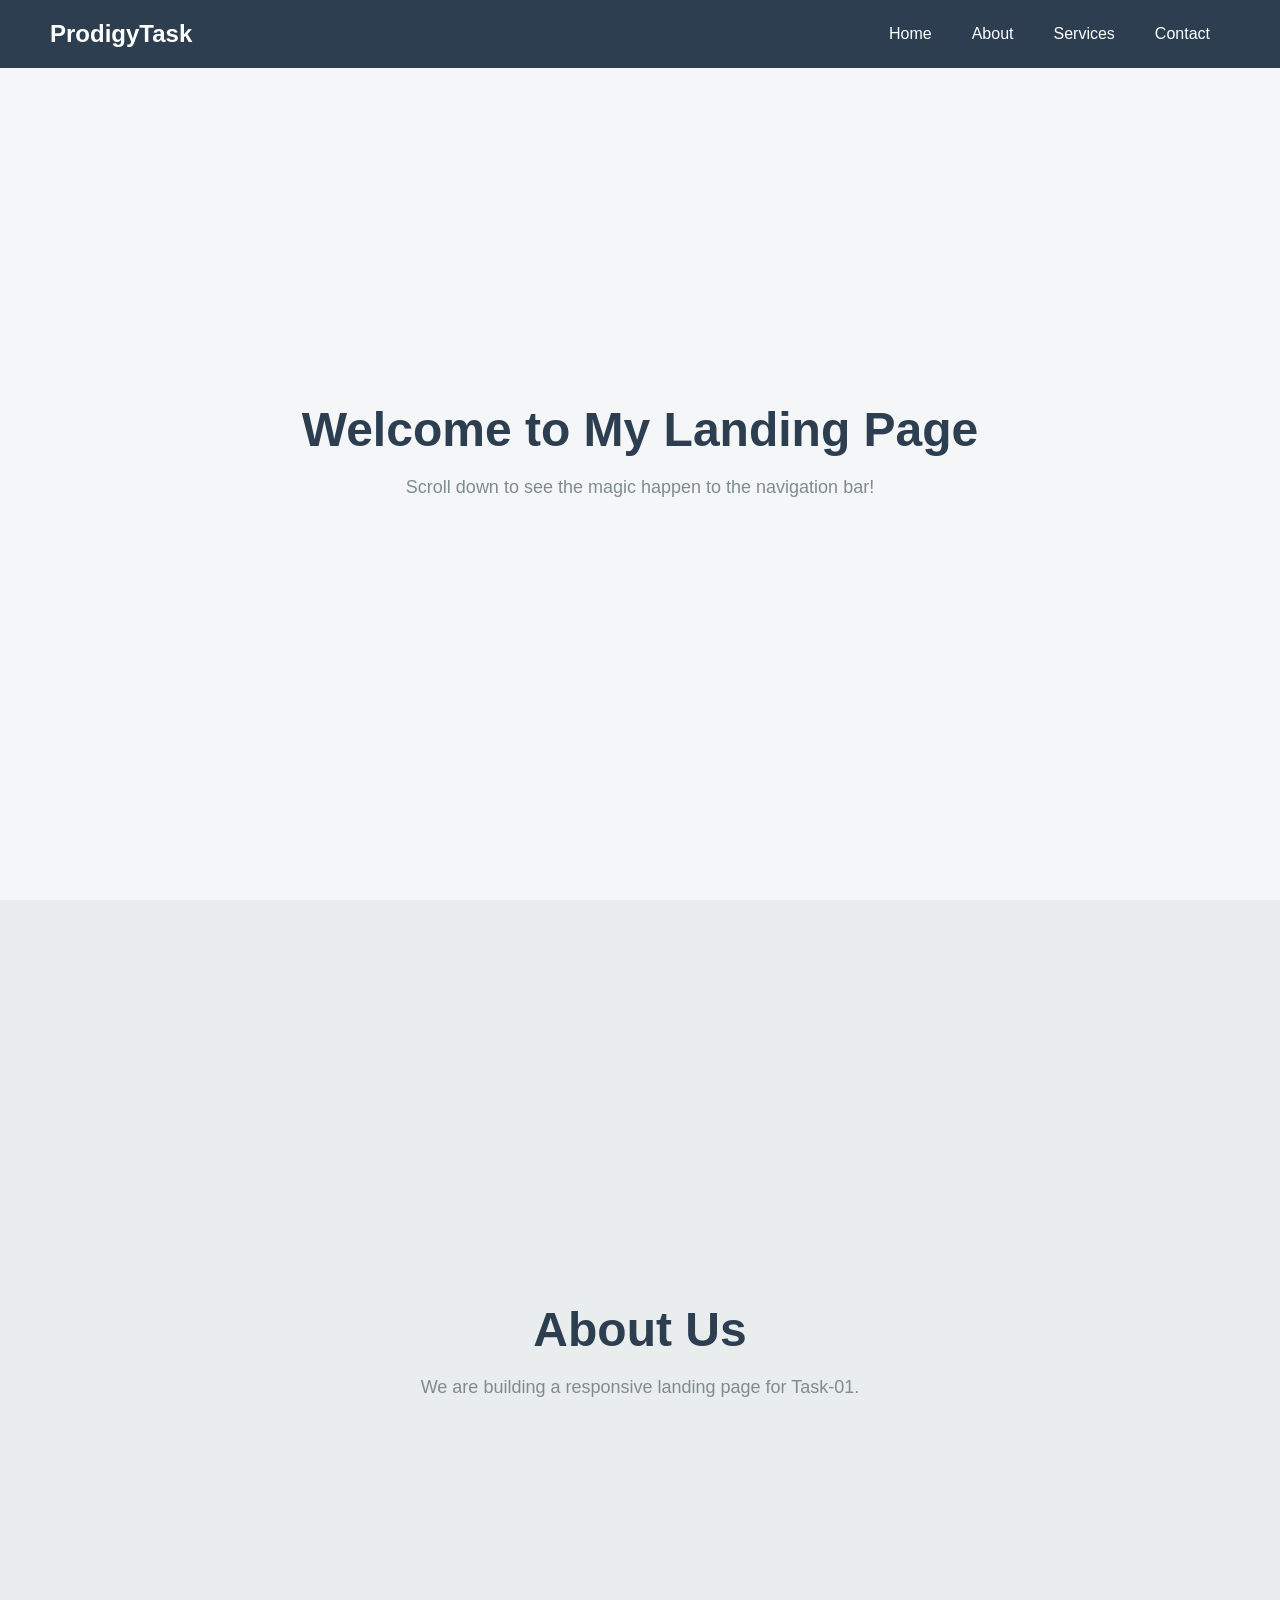
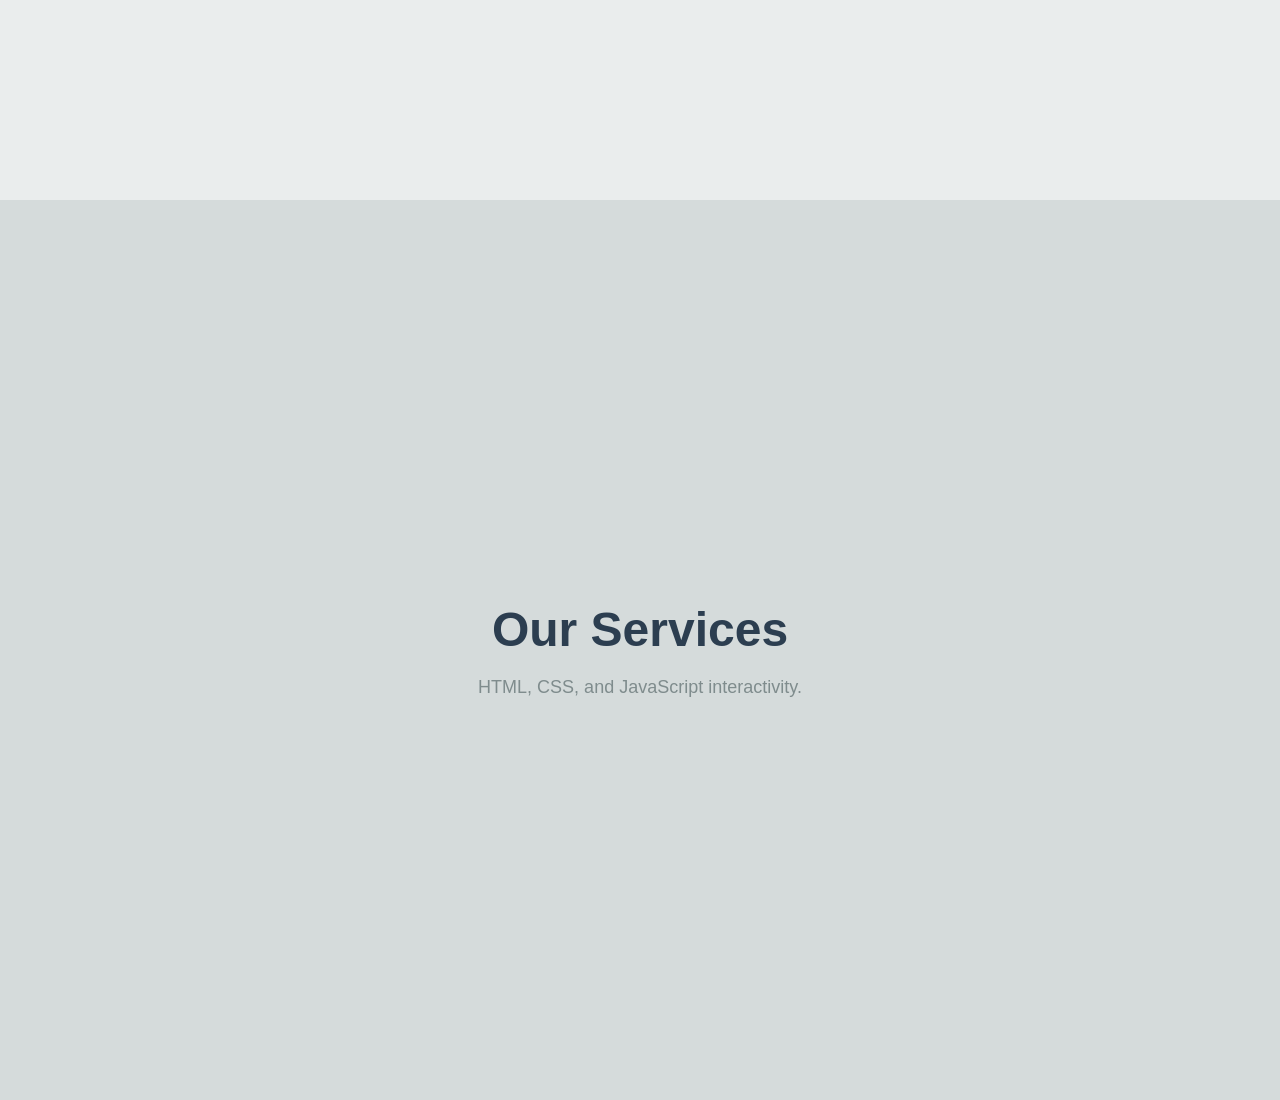
<file: PRODIGY_WD/ptask1/index.html>
<!DOCTYPE html>
<html lang="en">
<head>
    <meta charset="UTF-8">
    <meta name="viewport" content="width=device-width, initial-scale=1.0">
    <title>Responsive Landing Page</title>
    <!-- This links your CSS styling file -->
    <link rel="stylesheet" href="style.css">
</head>
<body>

    <!-- Task-01: The Navigation Menu -->
    <nav id="navbar">
        <div class="logo">ProdigyTask</div>
        <ul class="nav-links">
            <li><a href="#home">Home</a></li>
            <li><a href="#about">About</a></li>
            <li><a href="#services">Services</a></li>
            <li><a href="#contact">Contact</a></li>
        </ul>
    </nav>

    <!-- Dummy content sections so we have room to scroll -->
    <section id="home" class="content-section">
        <h1>Welcome to My Landing Page</h1>
        <p>Scroll down to see the magic happen to the navigation bar!</p>
    </section>

    <section id="about" class="content-section">
        <h2>About Us</h2>
        <p>We are building a responsive landing page for Task-01.</p>
    </section>

    <section id="services" class="content-section">
        <h2>Our Services</h2>
        <p>HTML, CSS, and JavaScript interactivity.</p>
    </section>

    <!-- This links your JavaScript file at the very end of the body -->
    <script src="script.js"></script>
</body>
</html>
</file>
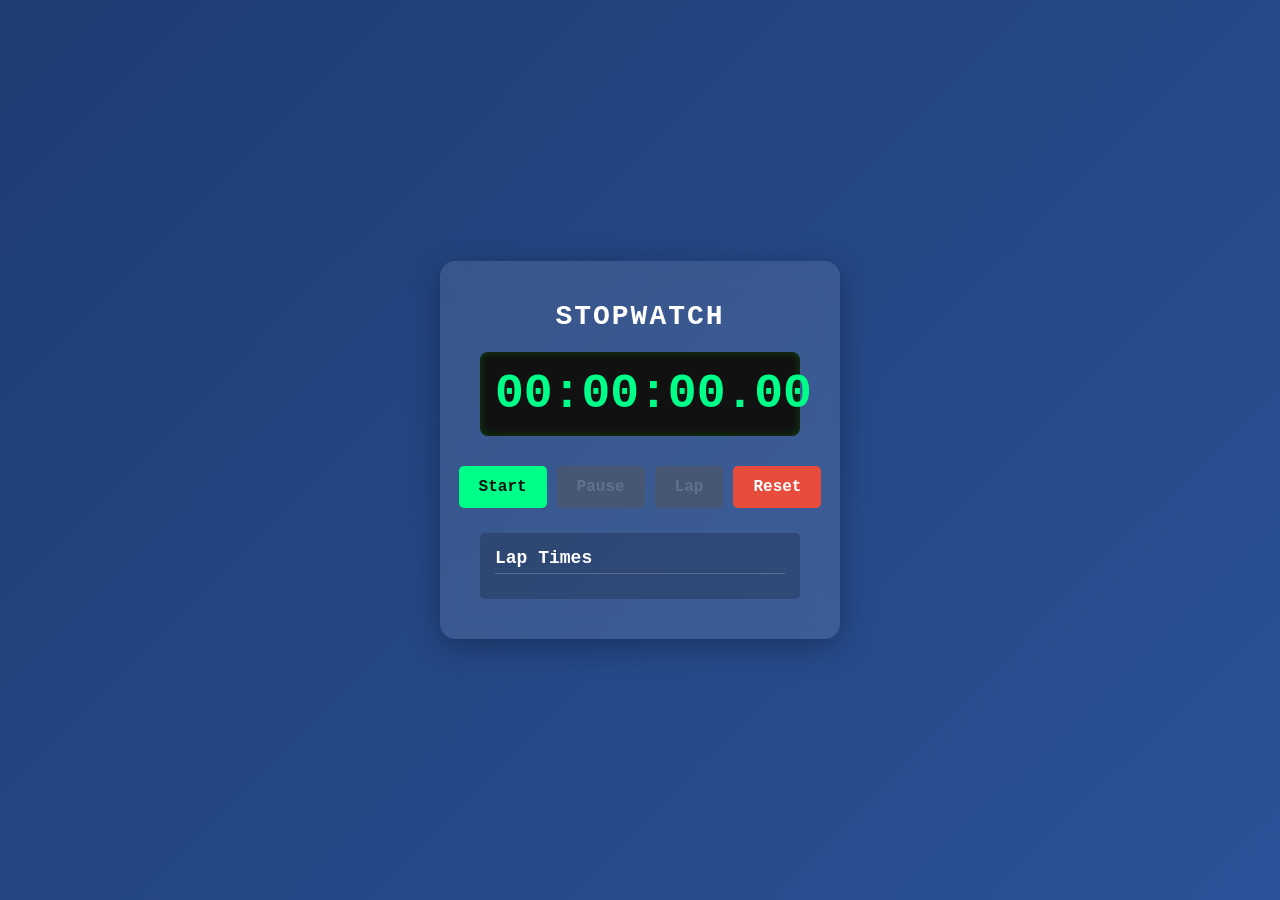
<file: PRODIGY_WD/ptask2/index.html>
<!DOCTYPE html>
<html lang="en">
<head>
    <meta charset="UTF-8">
    <meta name="viewport" content="width=device-width, initial-scale=1.0">
    <title>Prodigy Stopwatch</title>
    <link rel="stylesheet" href="style.css">
</head>
<body>

    <div class="stopwatch-container">
        <h1>STOPWATCH</h1>
        
        <div class="display">
            <span id="hours">00</span>:<span id="minutes">00</span>:<span id="seconds">00</span>.<span id="milliseconds">00</span>
        </div>

        <div class="buttons">
            <button id="startBtn">Start</button>
            <button id="pauseBtn" disabled>Pause</button>
            <button id="lapBtn" disabled>Lap</button>
            <button id="resetBtn">Reset</button>
        </div>

        <div class="laps-box">
            <h2>Lap Times</h2>
            <ul id="lapsList">
                </ul>
        </div>
    </div>

    <script src="script.js"></script>
</body>
</html>
</file>
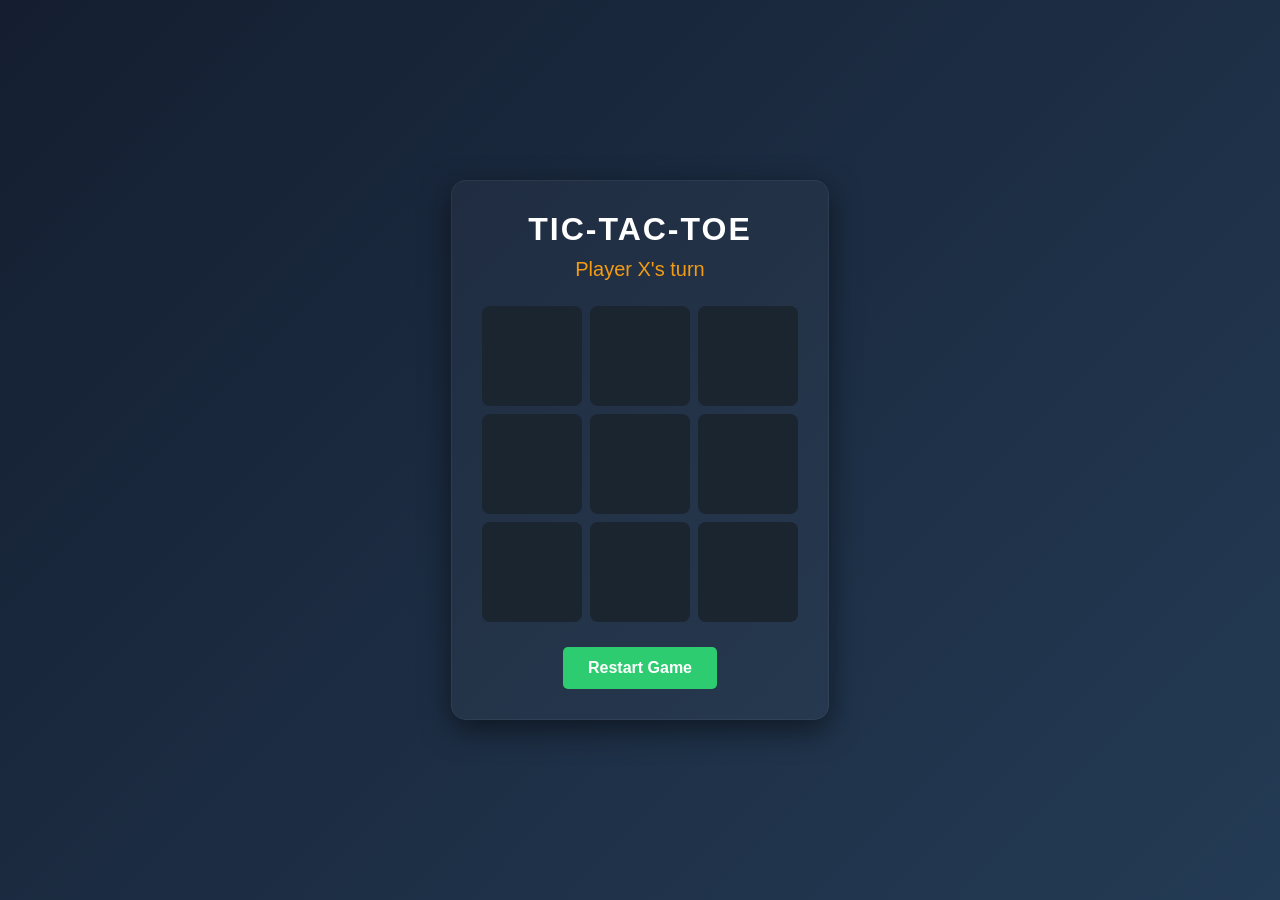
<file: PRODIGY_WD/ptask3/index.html>
<!DOCTYPE html>
<html lang="en">
<head>
    <meta charset="UTF-8">
    <meta name="viewport" content="width=device-width, initial-scale=1.0">
    <title>Tic-Tac-Toe Game</title>
    <link rel="stylesheet" href="style.css">
</head>
<body>

    <div class="game-container">
        <h1>TIC-TAC-TOE</h1>
        
        <div id="statusMessage">Player X's turn</div>

        <div class="board">
            <div data-cell-index="0" class="cell"></div>
            <div data-cell-index="1" class="cell"></div>
            <div data-cell-index="2" class="cell"></div>
            <div data-cell-index="3" class="cell"></div>
            <div data-cell-index="4" class="cell"></div>
            <div data-cell-index="5" class="cell"></div>
            <div data-cell-index="6" class="cell"></div>
            <div data-cell-index="7" class="cell"></div>
            <div data-cell-index="8" class="cell"></div>
        </div>

        <button id="restartBtn">Restart Game</button>
    </div>

    <script src="script.js"></script>
</body>
</html>
</file>
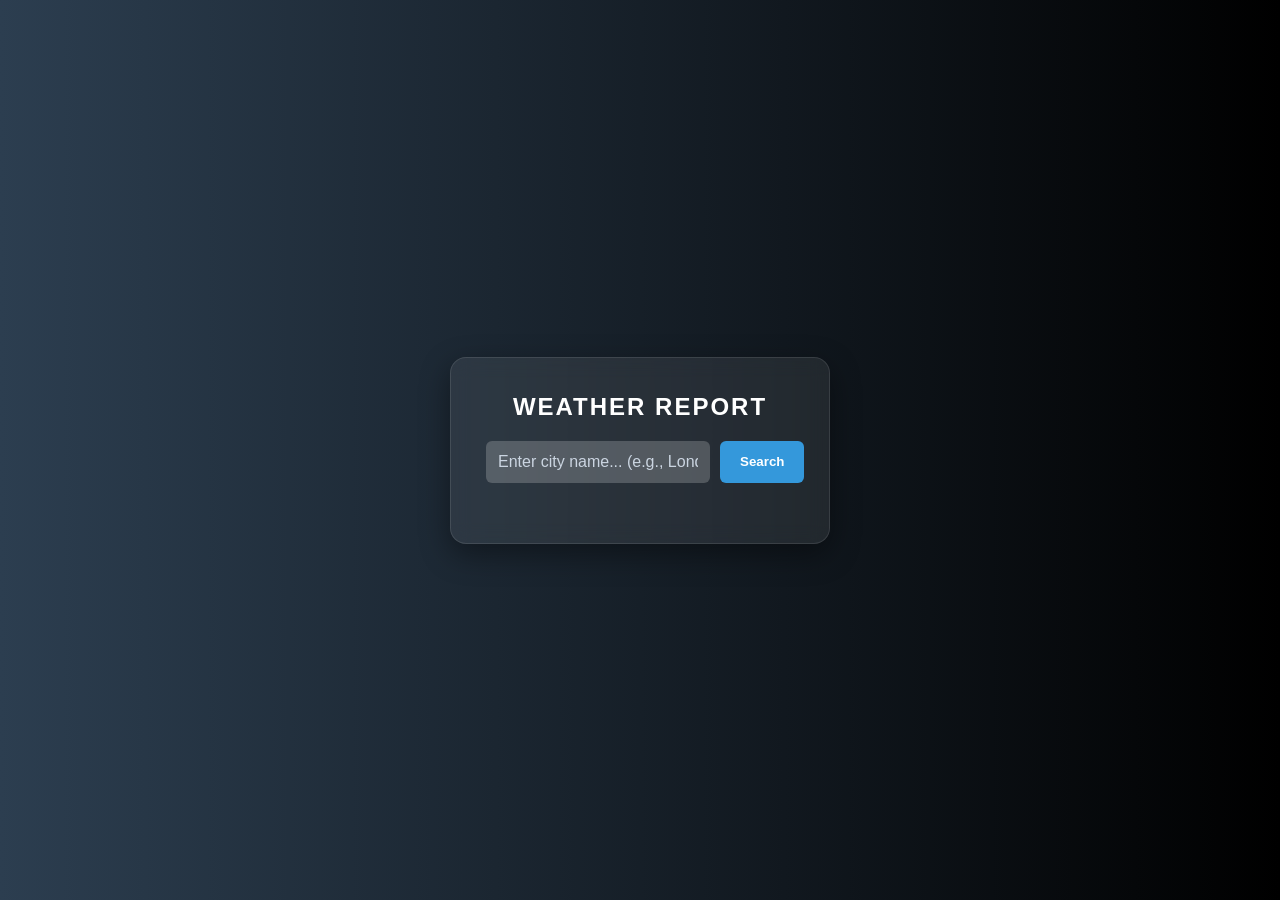
<file: PRODIGY_WD/ptask5/index.html>
<!DOCTYPE html>
<html lang="en">
<head>
    <meta charset="UTF-8">
    <meta name="viewport" content="width=device-width, initial-scale=1.0">
    <title>Prodigy Weather App</title>
    <link rel="stylesheet" href="style.css">
</head>
<body>

    <div class="weather-box">
        <h1>WEATHER REPORT</h1>
        
        <div class="search-container">
            <input type="text" id="cityInput" placeholder="Enter city name... (e.g., London)">
            <button id="searchBtn">Search</button>
        </div>

        <div id="weatherResult" class="weather-result hidden">
            <h2 id="cityName">City Name</h2>
            <p id="weatherDescription" class="description">Cloudy</p>
            <div id="tempDisplay" class="temp">24°C</div>
            
            <div class="extra-info">
                <div class="info-card">
                    <span>Humidity</span>
                    <strong id="humidityDisplay">60%</strong>
                </div>
                <div class="info-card">
                    <span>Wind Speed</span>
                    <strong id="windDisplay">12 km/h</strong>
                </div>
            </div>
        </div>

        <div id="errorMessage" class="error-msg hidden">City not found. Please check spelling!</div>
    </div>

    <script src="script.js"></script>
</body>
</html>
</file>
<file: PRODIGY_WD/ptask1/style.css>
/* 1. Reset default spacing so everything looks clean */
* {
    margin: 0;
    padding: 0;
    box-sizing: border-box;
    font-family: 'Segoe UI', Tahoma, Geneva, Verdana, sans-serif;
}

/* 2. Style the navigation bar */
#navbar {
    position: fixed;       /* Keeps the menu stuck to the top when scrolling */
    top: 0;
    left: 0;
    width: 100%;
    display: flex;
    justify-content: space-between; /* Pushes logo to left, links to right */
    align-items: center;
    padding: 20px 50px;
    background-color: #2c3e50;      /* Initial dark blue color */
    transition: background-color 0.4s ease, padding 0.4s ease; /* Smooth transition */
    z-index: 1000;         /* Ensures the menu stays on top of everything else */
}

/* Style the Logo */
#navbar .logo {
    color: #ffffff;
    font-size: 24px;
    font-weight: bold;
}

/* Style the list container */
.nav-links {
    display: flex;
    list-style: none;
}

/* Style individual links */
.nav-links li a {
    color: #ffffff;
    text-decoration: none;
    padding: 10px 20px;
    font-size: 16px;
    font-weight: 500;
    transition: color 0.3s ease;
}

/* TASK-01 HOVER EFFECT: Changes style when mouse hovers over link */
.nav-links li a:hover {
    color: #3498db; /* Beautiful light blue color on hover */
}

/* 3. This class will be added by JavaScript later when scrolling down */
#navbar.scrolled {
    background-color: #111111; /* Changes to pitch black when scrolled */
    padding: 10px 50px;        /* Shrinks the bar slightly for a cool effect */
    box-shadow: 0 4px 10px rgba(0,0,0,0.3);
}

/* 4. Style the big content sections so we have room to scroll */
.content-section {
    height: 100vh; /* Each section takes 100% of the screen height */
    display: flex;
    flex-direction: column;
    justify-content: center;
    align-items: center;
    padding: 0 20px;
}

/* Alternating background colors for sections to make scrolling obvious */
#home { background-color: #f4f6f7; }
#about { background-color: #eaeded; }
#services { background-color: #d5dbdb; }

h1, h2 {
    font-size: 48px;
    margin-bottom: 20px;
    color: #2c3e50;
}

p {
    font-size: 18px;
    color: #7f8c8d;
}
</file>
<file: PRODIGY_WD/ptask2/style.css>
/* Reset background and center everything on the screen */
* {
    margin: 0;
    padding: 0;
    box-sizing: border-box;
    font-family: 'Courier New', Courier, monospace; /* Gives a digital clock vibe */
}

body {
    background: linear-gradient(135deg, #1e3c72, #2a5298); /* Nice blue gradient */
    height: 100vh;
    display: flex;
    justify-content: center;
    align-items: center;
    color: #ffffff;
}

/* Container Box */
.stopwatch-container {
    background: rgba(255, 255, 255, 0.1);
    backdrop-filter: blur(10px); /* Modern glassmorphism look */
    padding: 40px;
    border-radius: 15px;
    box-shadow: 0 8px 32px rgba(0, 0, 0, 0.3);
    text-align: center;
    width: 400px;
}

h1 {
    font-size: 28px;
    margin-bottom: 20px;
    letter-spacing: 2px;
}

/* Big Digital Time Display */
.display {
    font-size: 48px;
    font-weight: bold;
    margin-bottom: 30px;
    background: #111;
    padding: 15px;
    border-radius: 8px;
    box-shadow: inset 0 0 10px rgba(0,255,0,0.2); /* Subtle glow placeholder */
    color: #00ff88; /* Neon green digital text style */
}

/* Buttons Group */
.buttons {
    display: flex;
    gap: 10px;
    justify-content: center;
    margin-bottom: 25px;
}

button {
    padding: 12px 20px;
    font-size: 16px;
    font-weight: bold;
    border: none;
    border-radius: 5px;
    cursor: pointer;
    transition: all 0.2s ease;
}

/* Different button styling */
#startBtn { background-color: #00ff88; color: #111; }
#pauseBtn { background-color: #ffcc00; color: #111; }
#lapBtn { background-color: #3498db; color: #fff; }
#resetBtn { background-color: #e74c3c; color: #fff; }

/* When a button is disabled, make it look faded */
button:disabled {
    background-color: #555 !important;
    color: #888 !important;
    cursor: not-allowed;
    opacity: 0.5;
}

button:hover:not(:disabled) {
    transform: scale(1.05);
    filter: brightness(1.2);
}

/* Laps Section Layout */
.laps-box {
    margin-top: 10px;
    max-height: 150px;
    overflow-y: auto; /* Adds a scrollbar if there are too many laps */
    text-align: left;
    background: rgba(0,0,0,0.2);
    padding: 15px;
    border-radius: 5px;
}

.laps-box h2 {
    font-size: 18px;
    margin-bottom: 10px;
    border-bottom: 1px solid rgba(255,255,255,0.2);
    padding-bottom: 5px;
}

#lapsList {
    list-style: none;
}

#lapsList li {
    padding: 5px 0;
    font-size: 14px;
    border-bottom: 1px dashed rgba(255,255,255,0.1);
    display: flex;
    justify-content: space-between;
}
</file>
<file: PRODIGY_WD/ptask3/style.css>
/* Core Workspace Setup */
* {
    margin: 0;
    padding: 0;
    box-sizing: border-box;
    font-family: 'Segoe UI', Tahoma, Geneva, Verdana, sans-serif;
}

body {
    background: linear-gradient(135deg, #141e30, #243b55); /* Deep dark background */
    height: 100vh;
    display: flex;
    justify-content: center;
    align-items: center;
    color: #ffffff;
}

.game-container {
    text-align: center;
    background: rgba(255, 255, 255, 0.03);
    padding: 30px;
    border-radius: 15px;
    box-shadow: 0 10px 30px rgba(0,0,0,0.5);
    border: 1px solid rgba(255,255,255,0.05);
}

h1 {
    font-size: 32px;
    margin-bottom: 10px;
    letter-spacing: 2px;
}

#statusMessage {
    font-size: 20px;
    margin-bottom: 25px;
    color: #f39c12; /* Warm yellow color for status */
    font-weight: 500;
}

/* 3x3 CSS Grid Layout */
.board {
    display: grid;
    grid-template-columns: repeat(3, 100px);
    grid-template-rows: repeat(3, 100px);
    gap: 8px;
    margin-bottom: 25px;
    justify-content: center;
}

/* Grid Squares Styling */
.cell {
    background-color: #1a252f;
    border-radius: 8px;
    display: flex;
    justify-content: center;
    align-items: center;
    font-size: 48px;
    font-weight: bold;
    cursor: pointer;
    transition: background-color 0.2s ease, transform 0.1s ease;
    user-select: none; /* Prevents text highlighting when clicked */
}

.cell:hover {
    background-color: #2c3e50;
}

.cell:active {
    transform: scale(0.95);
}

/* Distinct styling colors for players */
.cell.x-marker {
    color: #3498db; /* Neon Blue for X */
}

.cell.o-marker {
    color: #e74c3c; /* Neon Red for O */
}

/* Restart Button */
#restartBtn {
    padding: 12px 25px;
    font-size: 16px;
    font-weight: bold;
    background-color: #2ecc71; /* Clean emerald green */
    color: white;
    border: none;
    border-radius: 5px;
    cursor: pointer;
    transition: all 0.2s ease;
}

#restartBtn:hover {
    background-color: #27ae60;
    transform: translateY(-2px);
    box-shadow: 0 5px 15px rgba(46, 204, 113, 0.3);
}
</file>
<file: PRODIGY_WD/ptask5/style.css>
/* Universal Presets Layout Configuration */
* {
    margin: 0;
    padding: 0;
    box-sizing: border-box;
    font-family: 'Segoe UI', Tahoma, Geneva, Verdana, sans-serif;
}

body {
    background: linear-gradient(to right, #2c3e50, #000000); /* Dark metallic climate theme background */
    height: 100vh;
    display: flex;
    justify-content: center;
    align-items: center;
    color: #ffffff;
}

/* Central Application Box Wrapper */
.weather-box {
    background: rgba(255, 255, 255, 0.08);
    backdrop-filter: blur(10px);
    padding: 35px;
    border-radius: 16px;
    box-shadow: 0 10px 30px rgba(0,0,0,0.4);
    width: 380px;
    text-align: center;
    border: 1px solid rgba(255,255,255,0.1);
}

h1 {
    font-size: 24px;
    margin-bottom: 20px;
    letter-spacing: 2px;
}

/* Form Search Interaction Controls Row layout */
.search-container {
    display: flex;
    gap: 10px;
    margin-bottom: 25px;
}

#cityInput {
    flex: 1;
    padding: 12px;
    border-radius: 6px;
    border: none;
    outline: none;
    background: rgba(255, 255, 255, 0.2);
    color: #fff;
    font-size: 16px;
}

#cityInput::placeholder {
    color: #cbd5e1;
}

#searchBtn {
    padding: 12px 20px;
    background-color: #3498db;
    color: white;
    border: none;
    border-radius: 6px;
    cursor: pointer;
    font-weight: bold;
    transition: background 0.2s ease;
}

#searchBtn:hover {
    background-color: #2980b9;
}

/* Dynamic Output Cards Control */
.weather-result {
    margin-top: 10px;
    animation: fadeIn 0.5s ease-in-out;
}

#cityName {
    font-size: 28px;
    margin-bottom: 5px;
}

.description {
    font-size: 16px;
    color: #a1a1aa;
    text-transform: capitalize;
    margin-bottom: 15px;
}

.temp {
    font-size: 54px;
    font-weight: bold;
    margin-bottom: 25px;
    color: #f1c40f; /* Warm sun yellow highlight accent */
}

/* Extra Atmospheric Subsections Layout Row */
.extra-info {
    display: flex;
    justify-content: space-between;
    gap: 15px;
}

.info-card {
    flex: 1;
    background: rgba(0, 0, 0, 0.2);
    padding: 12px;
    border-radius: 8px;
    display: flex;
    flex-direction: column;
    gap: 5px;
    font-size: 14px;
}

.info-card span {
    color: #94a3b8;
}

/* Error text parameters configuration style */
.error-msg {
    color: #ef4444;
    font-size: 14px;
    margin-top: 10px;
}

/* Utility layout hidden visibility flag toggled by engine javascript */
.hidden {
    display: none !important;
}

@keyframes fadeIn {
    from { opacity: 0; transform: translateY(10px); }
    to { opacity: 1; transform: translateY(0); }
}
</file>
